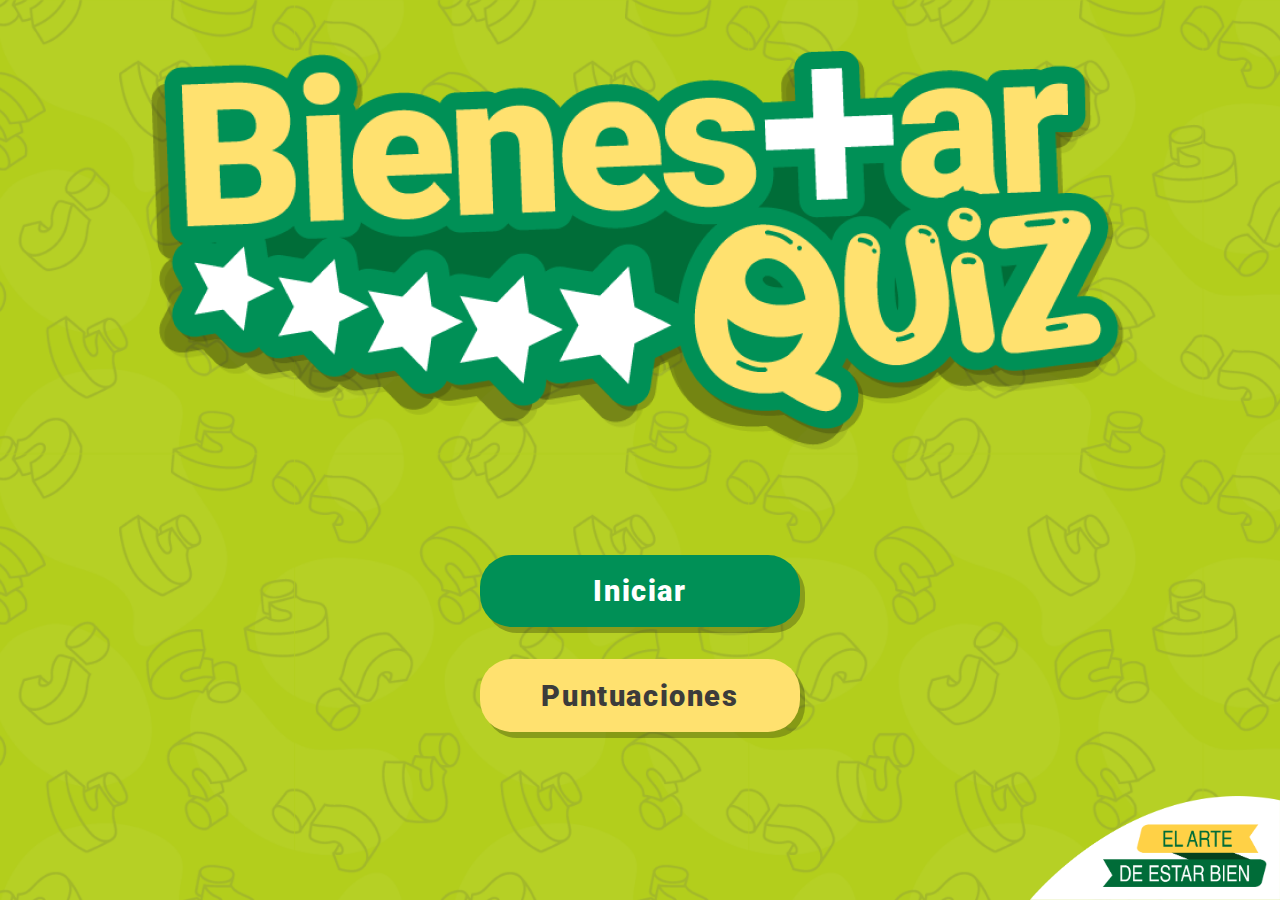
<file: index.html>
<!DOCTYPE html>
<html lang="en">
  <head>
    <meta charset="UTF-8" />
    <meta http-equiv="X-UA-Compatible" content="IE=edge" />
    <meta name="viewport" content="width=device-width, initial-scale=1.0" />
    <title>Bienestar Quiz | Inicio</title>
    <link rel="stylesheet" href="/css/style.css" />
  </head>
  <body>
    <!-- HEADER -->
    <div class="cont-header">
      <div class="header"></div>
    </div>

    <!-- MAIN -->
    <div class="container">
      <div id="home" class="flex-column flex-center">
        <div class="img-index">
          <img src="/img/logo-quiz.png" alt="" />
        </div>
        <a href="/juego.html" class="btn">Iniciar</a>
        <a href="/highscores.html" id="puntajes-btn" class="btn"
          >Puntuaciones</a
        >
      </div>
    </div>
    <!-- FOOTER -->

    <div class="cont-footer">
      <div class="footer">
        <img src="/img/bolivar.png" alt="" />
      </div>
    </div>

    <!-- SCRIPTS -->
  </body>
</html>
</file>
<file: css/style.css>
/*   GENERAl   */

@import url("https://fonts.googleapis.com/css2?family=Roboto:wght@400;700;900&display=swap");
:root {
    --yellow: #ffe16f;
    --red: #bf4659;
    --blue: #05b1e2;
    --grey: #4e4d4d;
    --black: #3c3c3b;
    --white: #fff;
    --green: #009056;
    --green2: #71c93e;
    --greytransp: rgba(0, 0, 0, 0.25);
}

* {
    margin: 0;
    padding: 0;
    box-sizing: border-box;
    font-family: "Roboto", sans-serif;
}

body {
    display: flex;
    flex-direction: column;
    justify-content: space-between;
    align-items: center;
    width: 100vw;
    height: 100vh;
    background-image: url(/img/bg.png);
    background-position: center;
    background-repeat: no-repeat;
    background-size: cover;
    overflow: hidden;
}

h1 {
    font-size: 4rem;
    color: var(--yellow);
    margin-bottom: 5rem;
    text-shadow: 5px 5px 0 var(--greytransp);
    text-align: center;
}

h2 {
    font-size: 2rem;
    margin-bottom: 1.5rem;
    text-shadow: 4px 4px 0 var(--greytransp);
}

.cont-header {
    width: 100%;
    height: 12%;
    display: flex;
    justify-content: center;
    align-items: center;
}

.header {
    display: flex;
    justify-content: space-between;
    align-items: flex-start;
    width: 65%;
    height: 100%;
}

.container {
    width: 100vw;
    height: 100vh;
    display: flex;
    justify-content: center;
    align-items: center;
    max-width: 80rem;
    margin: 0 auto;
    padding: 2rem;
}

.flex-column {
    display: flex;
    flex-direction: column;
}

.flex-center {
    justify-content: center;
    align-items: center;
}

.justify-center {
    justify-content: center;
}

.text-center {
    text-align: center;
}

.hidden {
    display: none;
}

.img-index {
    display: flex;
    justify-content: center;
    align-items: center;
    margin-bottom: 5rem;
}

.img-index img {
    width: 100%;
    filter: drop-shadow(5px 5px 0 var(--greytransp));
}

.btn {
    font-size: 1.8rem;
    font-weight: 900;
    letter-spacing: 0.1rem;
    padding: 1.2rem 0;
    width: 20rem;
    text-align: center;
    margin-bottom: 2rem;
    text-decoration: none;
    color: var(--white);
    background-color: var(--green);
    border-radius: 2rem;
    box-shadow: 5px 6px 0 var(--greytransp);
    transition: all 0.2s;
    transform: scale(1);
}

.btn:hover {
    background-color: var(--yellow);
    color: var(--black);
    transform: scale(1.05);
}

.btn:active {
    background-color: var(--yellow);
    color: var(--black);
    transform: scale(0.95);
    box-shadow: 0 0 0 var(--greytransp);
}

.btn:disabled {
    cursor: not-allowed;
    background-color: var(--grey);
    color: var(--black);
    transform: none;
}

#puntajes-btn {
    background: var(--yellow);
    color: var(--black);
}

#puntajes-btn:hover {
    background-color: var(--red);
    color: var(--white);
    transform: scale(1.05);
}

#puntajes-btn:active {
    background-color: var(--red);
    color: var(--white);
    transform: scale(0.95);
    box-shadow: 0 0 0 var(--greytransp);
}

.cont-footer {
    display: flex;
    justify-content: center;
    align-items: center;
    width: 100%;
    height: 12%;
}

.footer {
    position: relative;
    width: 100%;
    height: 100%;
    display: flex;
    justify-content: flex-end;
    align-items: flex-end;
}

.footer img {
    width: 250px;
    height: auto;
    align-self: baseline;
}


/* End Page CSS */

.end-form-container {
    width: 100%;
    display: flex;
    flex-direction: column;
    align-items: center;
    max-width: 30rem;
}

input {
    margin-bottom: 0rem;
    width: 90%;
    padding: 1rem;
    font-size: 1.4rem;
    box-shadow: 6px 6px 0 var(--greytransp);
    border-radius: 2rem;
    border: none;
}

input::placeholder {
    color: var(--grey);
    text-align: center;
}

#username {
    margin-bottom: 2rem;
    width: 100%;
    outline: none;
    text-align: center;
}

#end-text {
    font-size: 1.4rem;
    color: var(--white);
    text-align: center;
}

#saveScoreBtn {
    border: none;
}

#registro {
    font-size: 1.4rem;
    color: var(--white);
    text-align: center;
}

#finalScore {
    background: none;
    box-shadow: none;
    text-align: center;
    font-family: "";
    font-size: 4rem;
    color: var(--yellow);
    margin-bottom: 1.5rem;
    text-shadow: 4px 4px 0 var(--greytransp);
    font-family: "Roboto", sans-serif;
    font-weight: 900;
    margin-bottom: 1rem;
}

@media screen and (max-width: 600px) {
    .header {
        width: 98%;
    }
    .footer {
        width: 100%;
    }
    .footer img {
        width: 220px;
    }
}
</file>
